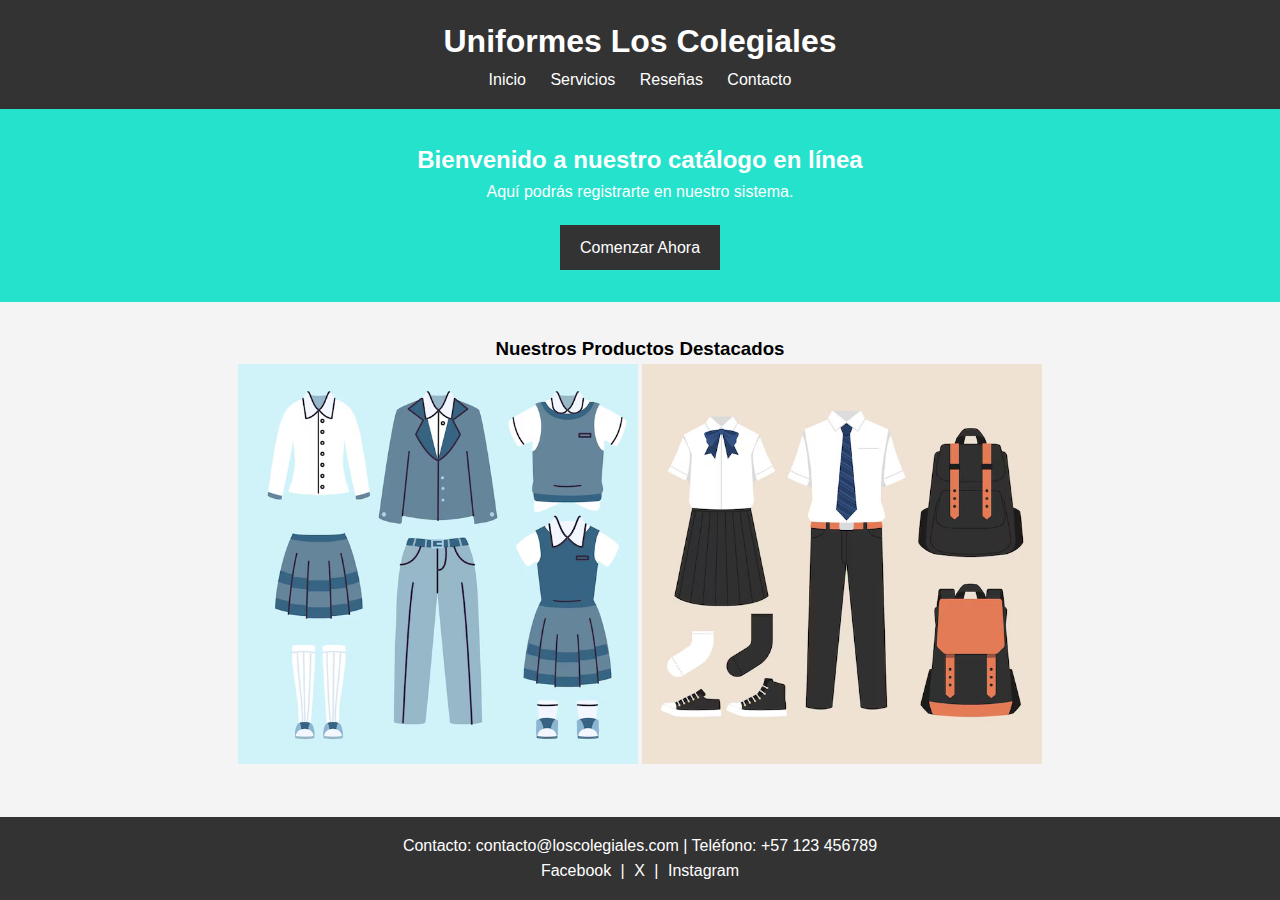
<file: index.html>
<!DOCTYPE html>
<html lang="es">
<head>
    <meta charset="UTF-8">
    <meta name="viewport" content="width=device-width, initial-scale=1.0">
    <title>Página de Inicio - Plataforma de Gestión</title>
    <link rel="stylesheet" href="styles.css">
    <script>
        // Función que guarda el nombre del usuario en localStorage y muestra un saludo
        function saludarUsuario() {
            let usuario = localStorage.getItem("nombreUsuario");
            if (usuario) {
                document.getElementById("saludo").textContent = "¡Bienvenido de nuevo, " + usuario + "!";
            }
        }
        
        // Evento que se ejecuta cuando la página termina de cargar
        window.onload = saludarUsuario;
    </script>
</head>
<body>
    <header>
        <div class="logo">
            <h1>Uniformes Los Colegiales</h1>
        </div>
        <nav>
            <ul>
                <li><a href="index.html">Inicio</a></li>
                <li><a href="servicios.html">Servicios</a></li>
                <li><a href="reseñas.html">Reseñas</a></li>
                <li><a href="contacto.html">Contacto</a></li>
            </ul>
        </nav>
    </header>

    <section class="hero">
        <h2 id="saludo">Bienvenido a nuestro catálogo en línea</h2>
        <p>Aquí podrás registrarte en nuestro sistema.</p>
        <a href="registro.html" class="cta-button">Comenzar Ahora</a>
    </section>

    <section class="images-section">
        <h3>Nuestros Productos Destacados</h3>
        <img src="imagen01.jpg" alt="Imagen de producto 1" width="400">
        <img src="imagen02.jpg" alt="Imagen de producto 2" width="400">
    </section>
<br>
<br>
    <footer>
        <p>Contacto: contacto@loscolegiales.com | Teléfono: +57 123 456789</p>
        <div class="social-media">
            <a href="https://www.Facebook.com">Facebook</a> | <a href="https://www.twitter.com">X</a> | <a href="https://www.instagram.com/">Instagram</a>
        </div>
    </footer>
</body>
</html>
</file>
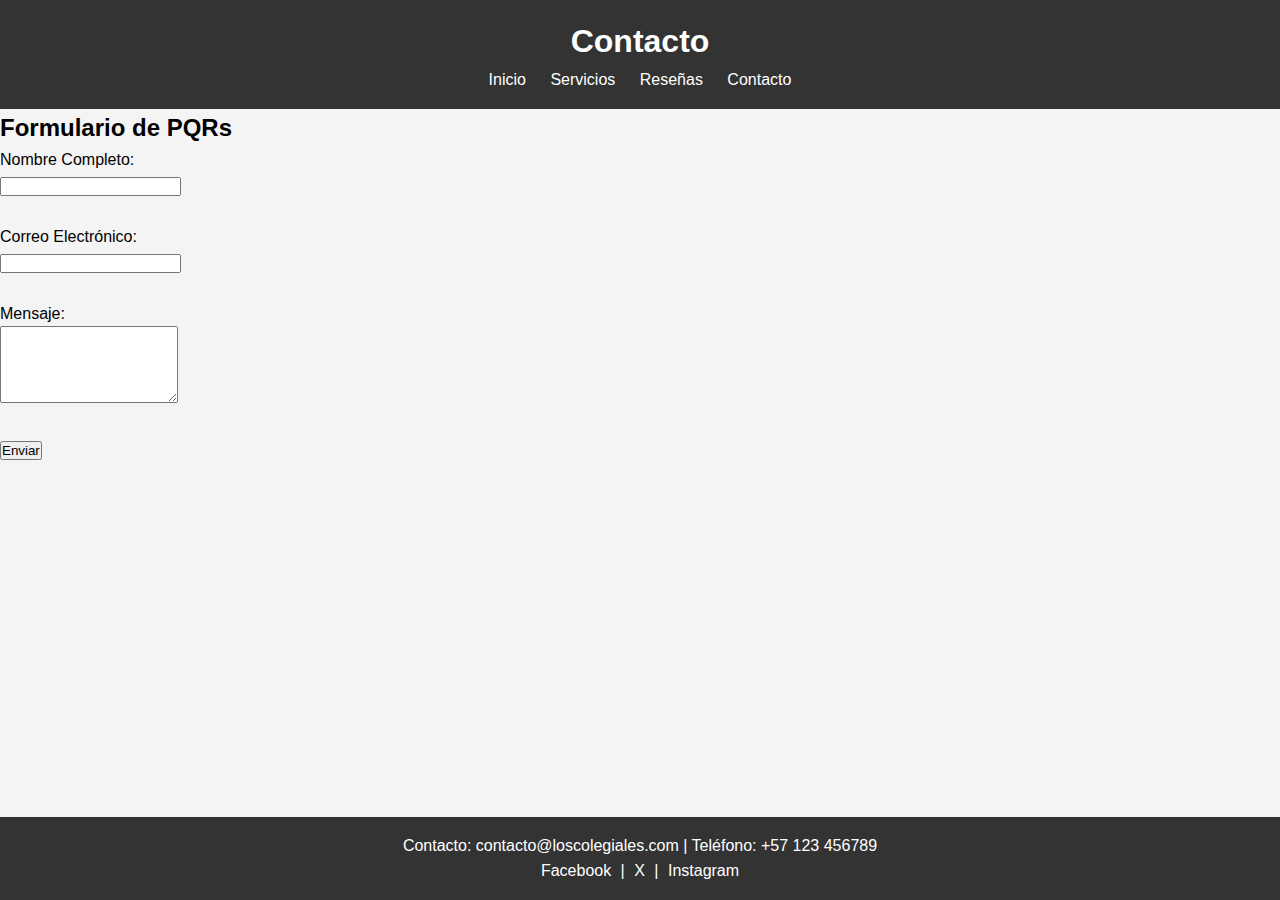
<file: contacto.html>
<!DOCTYPE html>
<html lang="es">
<head>
    <meta charset="UTF-8">
    <meta name="viewport" content="width=device-width, initial-scale=1.0">
    <title>Contacto - PQRs</title>
    <link rel="stylesheet" href="styles.css">
    <script>
        // Función para validar el formulario
        function validarFormulario() {
            let nombre = document.getElementById("nombre").value;
            let email = document.getElementById("email").value;
            let mensaje = document.getElementById("mensaje").value;

            // Expresión regular para validar formato de email
            let regexEmail = /^[^\s@]+@[^\s@]+\.[^\s@]+$/;

            // Verificar que todos los campos estén completos
            if (nombre === "" || email === "" || mensaje === "") {
                alert("Por favor, complete todos los campos.");
                return false;
            }

            // Validar que el formato del email sea correcto
            if (!regexEmail.test(email)) {
                alert("Por favor, ingrese un correo electrónico válido.");
                return false;
            }

            // Si todo está correcto, mostrar un mensaje de éxito
            alert("Formulario enviado correctamente.");
            return true;
        }
    </script>
</head>
<body>
    <header>
        <div class="logo">
            <h1>Contacto</h1>
        </div>
        <nav>
            <ul>
                <li><a href="index.html">Inicio</a></li>
                <li><a href="servicios.html">Servicios</a></li>
                <li><a href="reseñas.html">Reseñas</a></li>
                <li><a href="contacto.html">Contacto</a></li>
            </ul>
        </nav>
    </header>

    <!-- Formulario con validación de JavaScript -->
    <section class="contact-form">
        <h2>Formulario de PQRs</h2>
        <form onsubmit="return validarFormulario()">
            <label for="nombre">Nombre Completo:</label>
            <br>
            <input type="text" id="nombre" name="nombre" required>
            <br><br>
            <label for="email">Correo Electrónico:</label>
            <br>
            <input type="email" id="email" name="email" required>
            <br><br>
            <label for="mensaje">Mensaje:</label>
            <br>
            <textarea id="mensaje" name="mensaje" rows="5" required></textarea>
            <br><br>
            <button type="submit">Enviar</button>
        </form>
    </section>
<br>
<br>
    <footer>
        <p>Contacto: contacto@loscolegiales.com | Teléfono: +57 123 456789</p>
        <div class="social-media">
            <a href="https://www.Facebook.com">Facebook</a> | <a href="https://www.twitter.com">X</a> | <a href="https://www.instagram.com/">Instagram</a>
        </div>
    </footer>
</body>
</html>
</file>
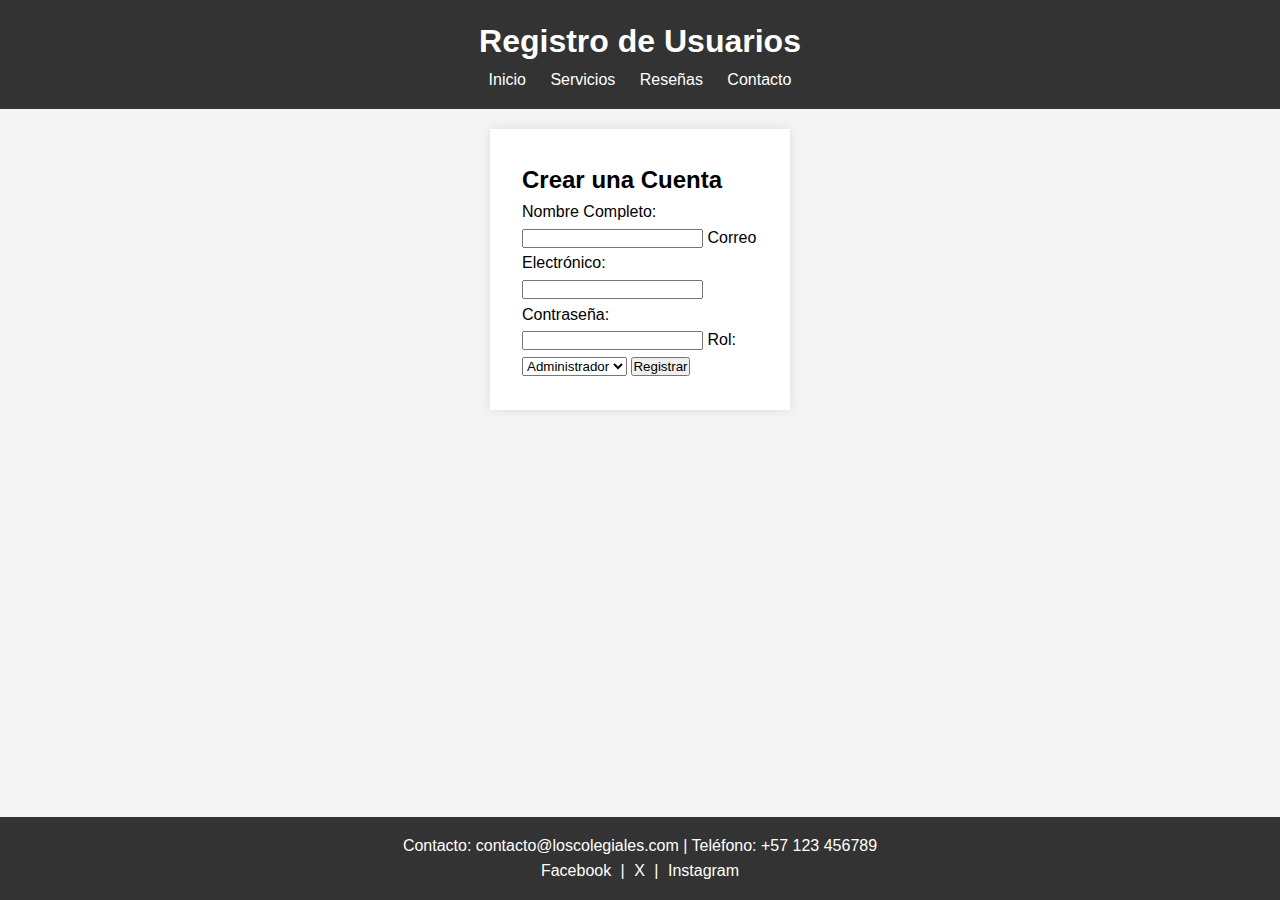
<file: registro.html>
<!DOCTYPE html>
<html lang="es">
<head>
    <meta charset="UTF-8">
    <meta name="viewport" content="width=device-width, initial-scale=1.0">
    <title>Registro de Usuarios</title>
    <link rel="stylesheet" href="styles.css">
    <script>
        // Función para validar el formulario de registro
        function validarRegistro() {
            let nombre = document.getElementById("nombre").value;
            let email = document.getElementById("email").value;
            let password = document.getElementById("password").value;
            let role = document.getElementById("role").value;

            // Verificar que todos los campos estén completos
            if (nombre === "" || email === "" || password === "" || role === "") {
                alert("Por favor, complete todos los campos.");
                return false;
            }

            // Guardar el nombre del usuario en localStorage para usarlo en otras páginas
            localStorage.setItem("nombreUsuario", nombre);
            alert("Registro exitoso. Bienvenido, " + nombre + "!");
            return true;
        }
    </script>
</head>
<body>
    <header>
        <div class="logo">
            <h1>Registro de Usuarios</h1>
        </div>
        <nav>
            <ul>
                <li><a href="index.html">Inicio</a></li>
                <li><a href="servicios.html">Servicios</a></li>
                <li><a href="reseñas.html">Reseñas</a></li>
                <li><a href="contacto.html">Contacto</a></li>
            </ul>
        </nav>
    </header>

    <!-- Formulario con validación de JavaScript y almacenamiento en localStorage -->
    <section class="register-form">
        <h2>Crear una Cuenta</h2>
        <form onsubmit="return validarRegistro()">
            <label for="nombre">Nombre Completo:</label>
            <input type="text" id="nombre" name="nombre" required>

            <label for="email">Correo Electrónico:</label>
            <input type="email" id="email" name="email" required>

            <label for="password">Contraseña:</label>
            <input type="password" id="password" name="password" required>

            <label for="role">Rol:</label>
            <select id="role" name="role">
                <option value="admin">Administrador</option>
                <option value="visualizador">Visualizador</option>
            </select>

            <button type="submit">Registrar</button>
        </form>
    </section>
<br>
<br>
    <footer>
        <p>Contacto: contacto@loscolegiales.com | Teléfono: +57 123 456789</p>
        <div class="social-media">
            <a href="https://www.Facebook.com">Facebook</a> | <a href="https://www.twitter.com">X</a> | <a href="https://www.instagram.com/">Instagram</a>
        </div>
    </footer>
</body>
</html>
</file>
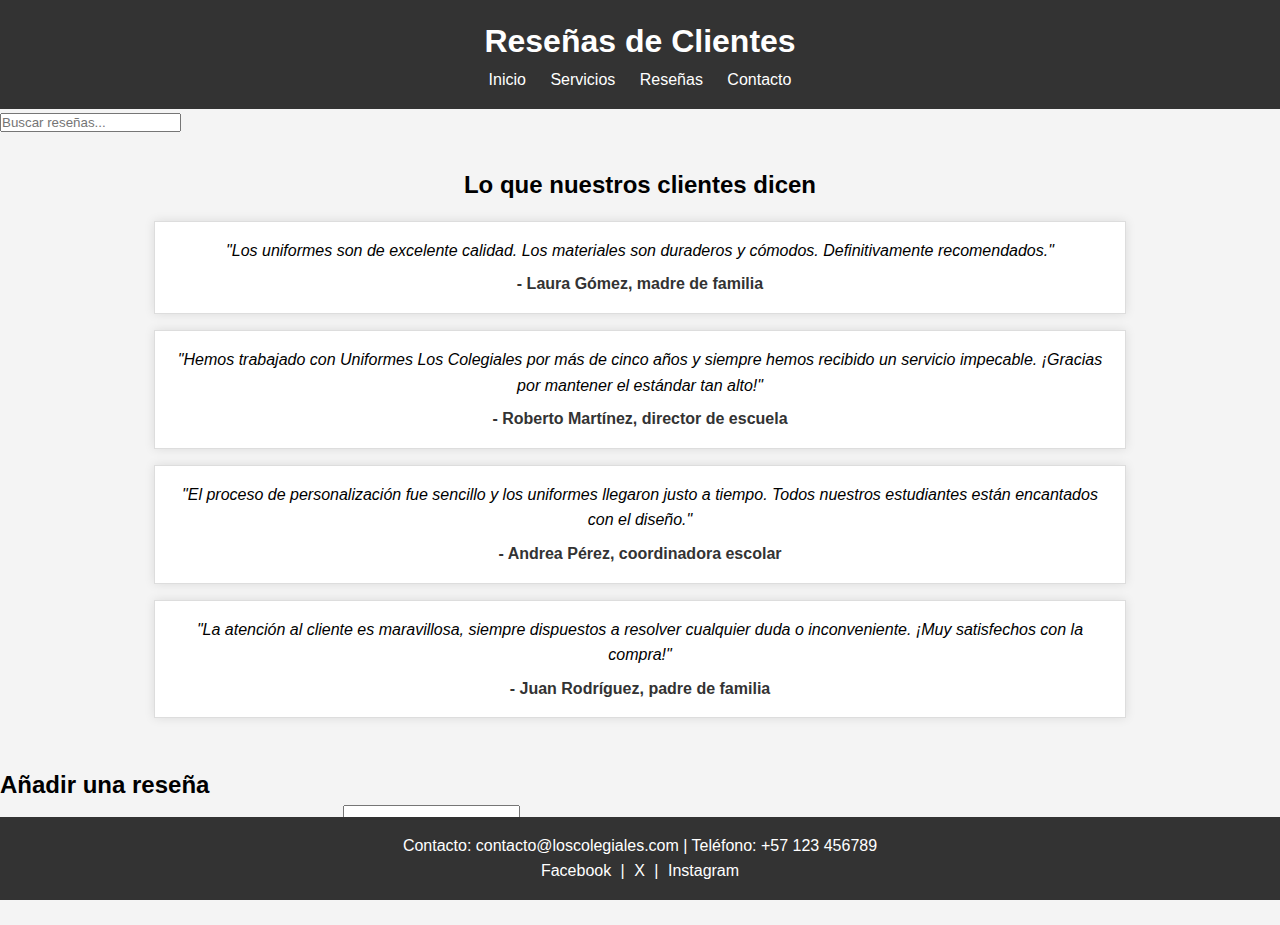
<file: reseñas.html>
<!DOCTYPE html>
<html lang="es">
<head>
    <meta charset="UTF-8">
    <meta name="viewport" content="width=device-width, initial-scale=1.0">
    <title>Reseñas de Clientes - Uniformes Los Colegiales</title>
    <link rel="stylesheet" href="styles.css">
    <script>
        // Función para agregar una nueva reseña al final de la lista
        function agregarReseña() {
            let nombre = document.getElementById("nombre").value;
            let comentario = document.getElementById("comentario").value;
            let calificacion = document.getElementById("calificacion").value;

            // Validar que todos los campos estén llenos
            if (nombre === "" || comentario === "" || calificacion === "") {
                alert("Por favor, complete todos los campos.");
                return;
            }

            // Crear un nuevo elemento para la reseña
            let nuevaReseña = document.createElement("div");
            nuevaReseña.classList.add("testimonial");

            // Crear el contenido de la reseña
            nuevaReseña.innerHTML = `
                <p>"${comentario}"</p>
                <span>- ${nombre}, calificación: ${calificacion} estrellas</span>
            `;

            // Añadir la nueva reseña al contenedor de reseñas
            document.getElementById("reseñasContainer").appendChild(nuevaReseña);

            // Limpiar los campos del formulario
            document.getElementById("nombre").value = "";
            document.getElementById("comentario").value = "";
            document.getElementById("calificacion").value = "";
        }

        // Función para filtrar reseñas según el texto ingresado en el cuadro de búsqueda
        function filtrarReseñas() {
            let input = document.getElementById("buscarReseñas").value.toLowerCase();
            let reseñas = document.getElementsByClassName("testimonial");

            for (let i = 0; i < reseñas.length; i++) {
                let texto = reseñas[i].textContent || reseñas[i].innerText;
                if (texto.toLowerCase().indexOf(input) > -1) {
                    reseñas[i].style.display = "";
                } else {
                    reseñas[i].style.display = "none";
                }
            }
        }
    </script>
</head>
<body>
    <header>
        <div class="logo">
            <h1>Reseñas de Clientes</h1>
        </div>
        <nav>
            <ul>
                <li><a href="index.html">Inicio</a></li>
                <li><a href="servicios.html">Servicios</a></li>
                <li><a href="reseñas.html">Reseñas</a></li>
                <li><a href="contacto.html">Contacto</a></li>
            </ul>
        </nav>
    </header>

    <!-- Barra de búsqueda para filtrar reseñas -->
    <section>
        <input type="text" id="buscarReseñas" onkeyup="filtrarReseñas()" placeholder="Buscar reseñas...">
    </section>

    <!-- Sección que muestra las reseñas existentes -->
    <section class="testimonials" id="reseñasContainer">
        <h2>Lo que nuestros clientes dicen</h2>

        <div class="testimonial">
            <p>"Los uniformes son de excelente calidad. Los materiales son duraderos y cómodos. Definitivamente recomendados."</p>
            <span>- Laura Gómez, madre de familia</span>
        </div>

        <div class="testimonial">
            <p>"Hemos trabajado con Uniformes Los Colegiales por más de cinco años y siempre hemos recibido un servicio impecable. ¡Gracias por mantener el estándar tan alto!"</p>
            <span>- Roberto Martínez, director de escuela</span>
        </div>

        <div class="testimonial">
            <p>"El proceso de personalización fue sencillo y los uniformes llegaron justo a tiempo. Todos nuestros estudiantes están encantados con el diseño."</p>
            <span>- Andrea Pérez, coordinadora escolar</span>
        </div>

        <div class="testimonial">
            <p>"La atención al cliente es maravillosa, siempre dispuestos a resolver cualquier duda o inconveniente. ¡Muy satisfechos con la compra!"</p>
            <span>- Juan Rodríguez, padre de familia</span>
        </div>
    </section>

    <!-- Formulario para agregar nuevas reseñas -->
    <section class="add-review">
        <h2>Añadir una reseña</h2>
        <form onsubmit="event.preventDefault(); agregarReseña();">
            <label for="nombre">Nombre:</label>
            <input type="text" id="nombre" required>
            
            <label for="comentario">Comentario:</label>
            <textarea id="comentario" rows="4" required></textarea>

            <label for="calificacion">Calificación (1-5):</label>
            <input type="number" id="calificacion" min="1" max="5" required>

            <button type="submit">Enviar Reseña</button>
        </form>
    </section>
<br>
<br>
    <footer>
        <p>Contacto: contacto@loscolegiales.com | Teléfono: +57 123 456789</p>
        <div class="social-media">
            <a href="https://www.Facebook.com">Facebook</a> | <a href="https://www.twitter.com">X</a> | <a href="https://www.instagram.com/">Instagram</a>
        </div>
    </footer>
</body>
</html>
</file>
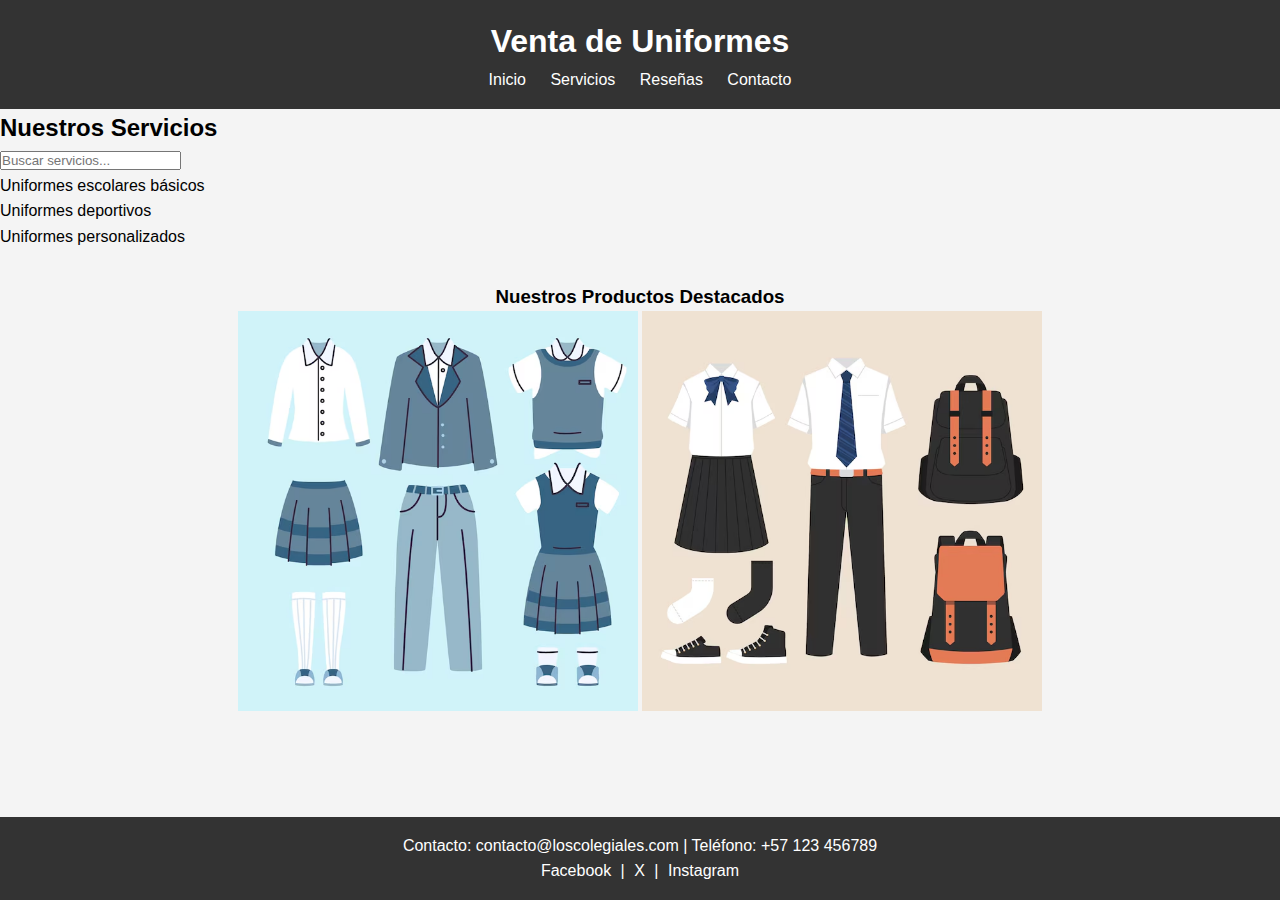
<file: servicios.html>
<!DOCTYPE html>
<html lang="es">
<head>
    <meta charset="UTF-8">
    <meta name="viewport" content="width=device-width, initial-scale=1.0">
    <title>Servicios - Venta de Uniformes</title>
    <link rel="stylesheet" href="styles.css">
    <script>
        // Función para filtrar los servicios
        function filtrarServicios() {
            let input = document.getElementById("buscar").value.toLowerCase();
            let items = document.getElementsByClassName("servicio");

            // Iterar sobre los servicios y mostrar solo los que coincidan con la búsqueda
            for (let i = 0; i < items.length; i++) {
                let item = items[i];
                let texto = item.textContent || item.innerText;
                if (texto.toLowerCase().indexOf(input) > -1) {
                    item.style.display = "";
                } else {
                    item.style.display = "none";
                }
            }
        }
    </script>
</head>
<body>
    <header>
        <div class="logo">
            <h1>Venta de Uniformes</h1>
        </div>
        <nav>
            <ul>
                <li><a href="index.html">Inicio</a></li>
                <li><a href="servicios.html">Servicios</a></li>
                <li><a href="reseñas.html">Reseñas</a></li>
                <li><a href="contacto.html">Contacto</a></li>
            </ul>
        </nav>
    </header>

    <!-- Sección con un filtro de búsqueda de servicios -->
    <section class="services">
        <h2>Nuestros Servicios</h2>
        <input type="text" id="buscar" onkeyup="filtrarServicios()" placeholder="Buscar servicios...">
        <ul>
            <li class="servicio">Uniformes escolares básicos</li>
            <li class="servicio">Uniformes deportivos</li>
            <li class="servicio">Uniformes personalizados</li>
        </ul>
    </section>

    <section class="images-section">
        <h3>Nuestros Productos Destacados</h3>
        <img src="imagen01.jpg" alt="Imagen de producto 1" width="400">
        <img src="imagen02.jpg" alt="Imagen de producto 2" width="400">
    </section>
<br>
<br>
    <footer>
        <p>Contacto: contacto@loscolegiales.com | Teléfono: +57 123 456789</p>
        <div class="social-media">
            <a href="https://www.Facebook.com">Facebook</a> | <a href="https://www.twitter.com">X</a> | <a href="https://www.instagram.com/">Instagram</a>
        </div>
    </footer>
</body>
</html>
</file>
<file: styles.css>
* {
    margin: 0;
    padding: 0;
    box-sizing: border-box;
}

body {
    font-family: Arial, sans-serif;
    line-height: 1.6;
    background-color: #f4f4f4;
}

header {
    background-color: #333;
    color: #fff;
    padding: 1rem;
    text-align: center;
}

header ul {
    list-style-type: none;
}

header ul li {
    display: inline;
    margin: 0 10px;
}

header ul li a {
    color: #fff;
    text-decoration: none;
}

.hero {
    padding: 2rem;
    background-color: #25E2CC;
    color: white;
    text-align: center;
}

.images-section {
    padding: 2rem;
    color: black;
    text-align: center;
}

.hero .cta-button {
    background-color: #333;
    color: white;
    padding: 10px 20px;
    text-decoration: none;
    display: inline-block;
    margin-top: 20px;
}

.register-form {
    padding: 2rem;
    background-color: #fff;
    width: 300px;
    margin: 20px auto;
    box-shadow: 0 0 10px rgba(0, 0, 0, 0.1);
}

footer {
    background-color: #333;
    color: #fff;
    text-align: center;
    padding: 1rem;
    position: absolute;
    width: 100%;
    bottom: 0;
}

footer .social-media a {
    color: white;
    margin: 0 5px;
    text-decoration: none;
}

.testimonials {
    padding: 2rem;
    background-color: #f4f4f4;
    text-align: center;
}

.testimonial {
    background-color: white;
    border: 1px solid #ddd;
    padding: 1rem;
    margin: 1rem auto;
    width: 80%;
    box-shadow: 0 0 10px rgba(0, 0, 0, 0.1);
}

.testimonial p {
    font-style: italic;
}

.testimonial span {
    display: block;
    margin-top: 0.5rem;
    font-weight: bold;
    color: #333;
}
</file>
